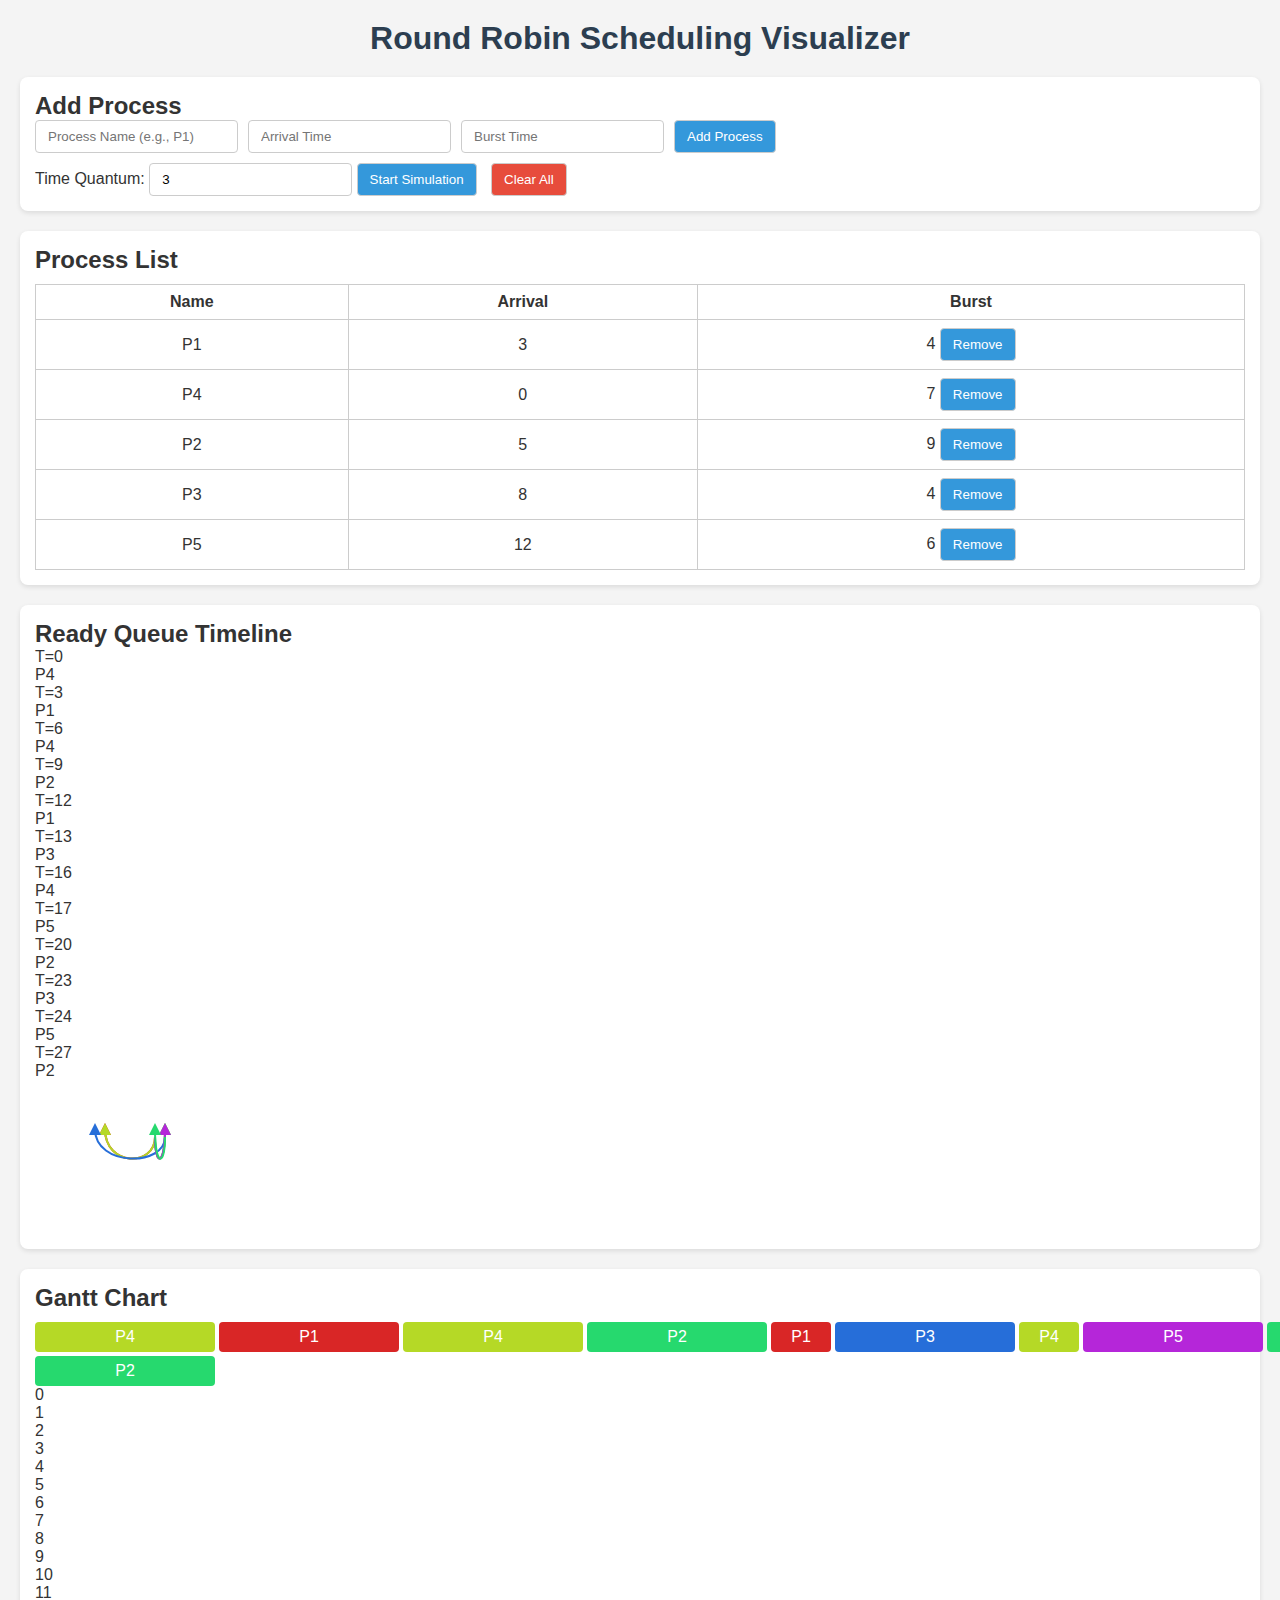
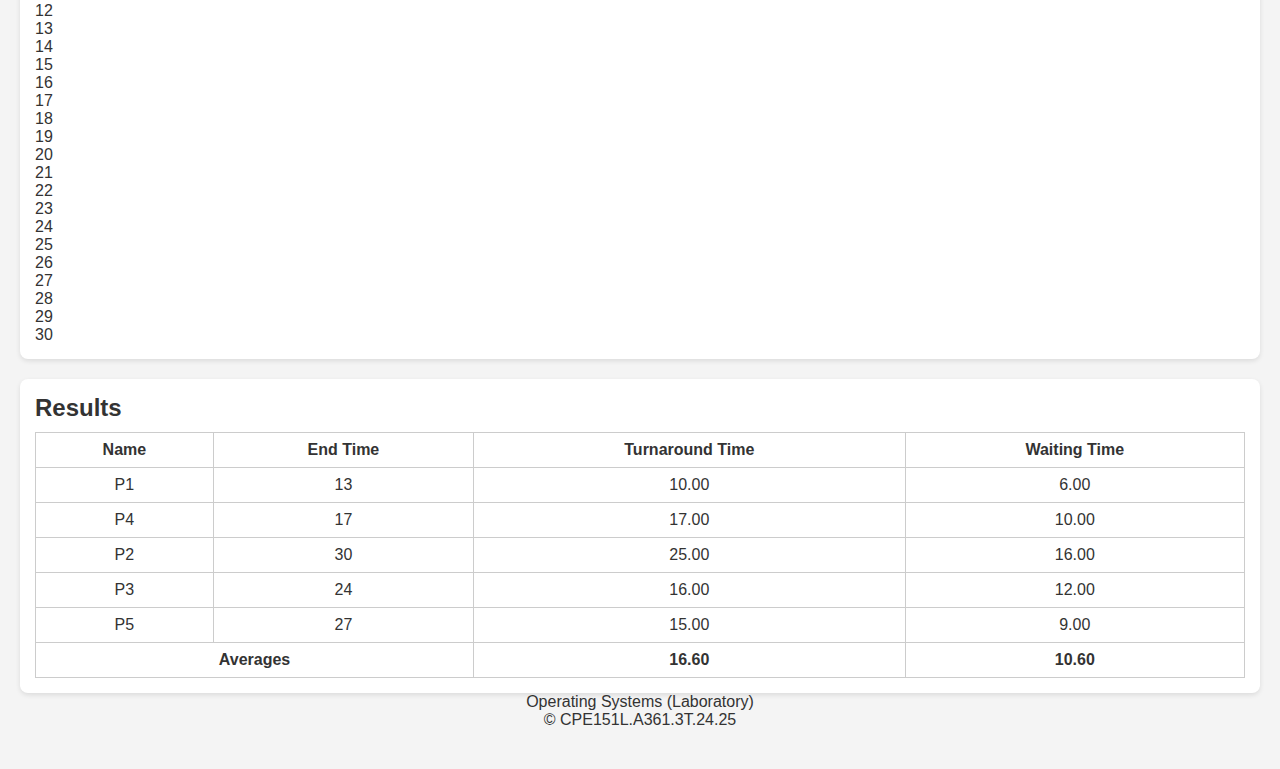
<file: index.html>
<!DOCTYPE html>
<html lang="en">
<head>
    <meta charset="UTF-8">
    <meta name="viewport" content="width=device-width, initial-scale=1.0">
    <title>Round Robin Scheduler</title>
    <link rel="stylesheet" href="css/style.css">
</head>
<body>
    <svg style="position: absolute; width: 0; height: 0;">
        <defs>
            <marker
                id="arrowhead"
                viewBox="0 0 10 10"
                refX="5"
                refY="5"
                markerWidth="6"
                markerHeight="6"
                orient="auto-start-reverse">
                <!-- <path d="M 0 0 L 10 5 L 0 10 z" fill="#007bff"></path> -->
            </marker>
        </defs>
    </svg>

    <header>
        <h1>Round Robin Scheduling Visualizer</h1>
    </header>

    <main>
        <section id="input-section">
            <h2>Add Process</h2>
            <form id="process-form">
                <input type="text" id="process-name" placeholder="Process Name (e.g., P1)" required>
                <input type="number" id="arrival-time" placeholder="Arrival Time" min="0" required>
                <input type="number" id="burst-time" placeholder="Burst Time" min="1" required>
                <button type="submit" id="add-process-btn"><span class="button-text">Add Process</span></button>
            </form>

            <div>
                <label for="time-quantum">Time Quantum:</label>
                <input type="number" id="time-quantum" placeholder="e.g., 2" min="1" required>
                <button id="start-simulation"><span class="button-text">Start Simulation</span></button>
                <button type="button" id="clear-all" style="background-color: #e74c3c; color: white; margin-left: 10px;">Clear All</button>
            </div>
        </section>

        <section id="process-list-section">
            <h2>Process List</h2>
            <table id="process-table">
                <thead>
                    <tr>
                        <th>Name</th>
                        <th>Arrival</th>
                        <th>Burst</th>
                    </tr>
                </thead>
                <tbody>
                </tbody>
            </table>
        </section>

        <section id="guide-section">
            <h2>Ready Queue Timeline</h2>
            <div id="queue-guide-container">
                <div id="queue-guide">
                    </div>
                 </div>
        </section>

        <section id="visualization-section">
            <h2>Gantt Chart</h2>
            <div id="gantt-chart-container">
                <div id="gantt-chart">
                    </div>
                <div id="gantt-labels">
                    </div>
            </div>
        </section>

        <section id="results-section">
            <h2>Results</h2>
            <div id="metrics">
                <table id="results-table">
                    <thead>
                        <tr>
                            <th>Name</th>
                            <th>End Time</th>
                            <th>Turnaround Time</th>
                            <th>Waiting Time</th>
                        </tr>
                    </thead>
                    <tbody>
                        </tbody>
                    <tfoot> 
                        </tfoot>
                </table>
            </div>
        </section>
    </main>

    <footer>
        <p> Operating Systems (Laboratory)</p>
        <p>&copy; CPE151L.A361.3T.24.25</p>
    </footer>

    <script src="js/app.js"></script>
</body>
</html>
</file>
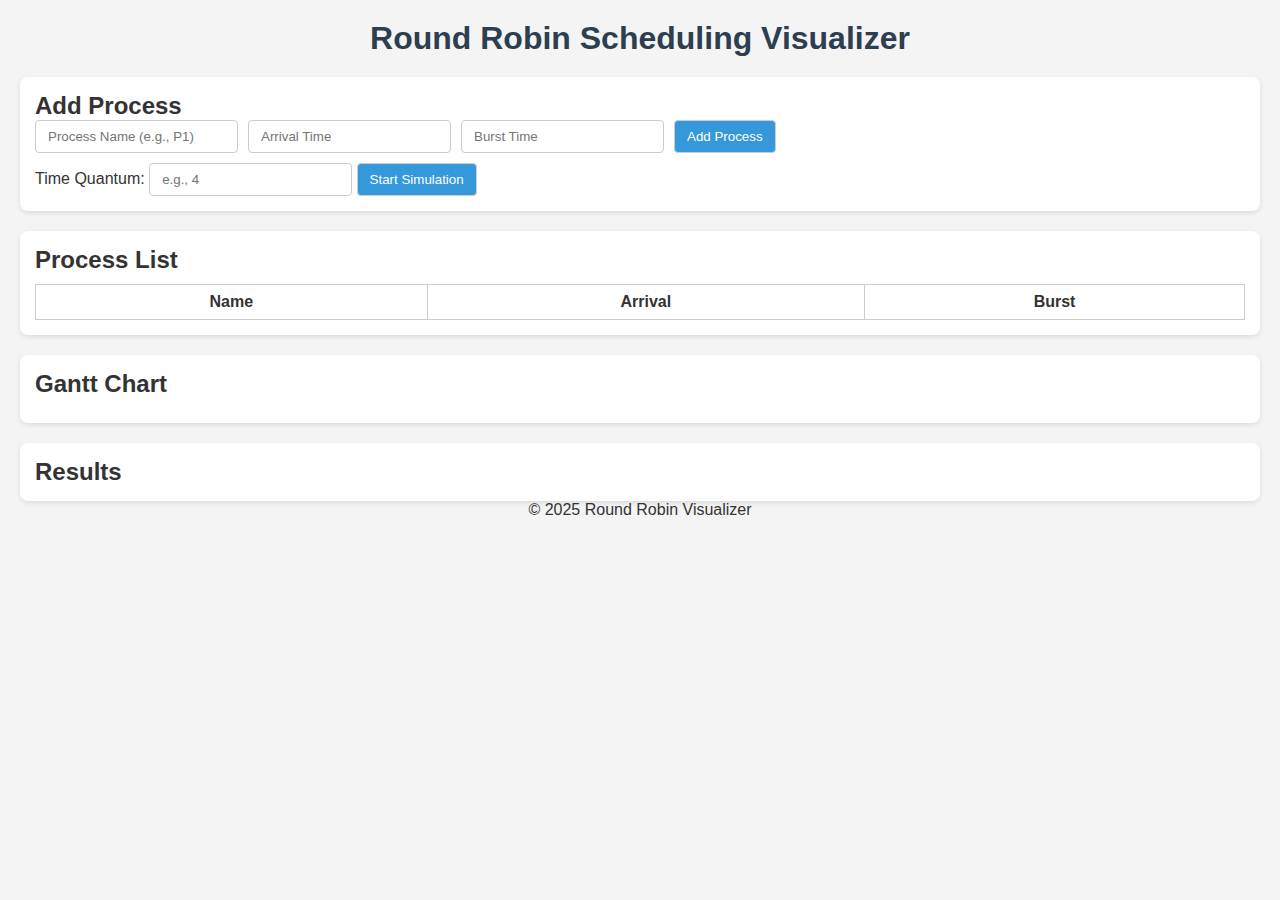
<file: round-robin-app/index.html>
<!DOCTYPE html>
<html lang="en">
<head>
    <meta charset="UTF-8">
    <meta name="viewport" content="width=device-width, initial-scale=1.0">
    <title>Round Robin Scheduler</title>
    <link rel="stylesheet" href="css/style.css">
</head>
<body>
    <header>
        <h1>Round Robin Scheduling Visualizer</h1>
    </header>

    <main>
        <section id="input-section">
            <h2>Add Process</h2>
            <form id="process-form">
                <input type="text" id="process-name" placeholder="Process Name (e.g., P1)" required>
                <input type="number" id="arrival-time" placeholder="Arrival Time" min="0" required>
                <input type="number" id="burst-time" placeholder="Burst Time" min="1" required>
                <button type="submit">Add Process</button>
            </form>

            <div>
                <label for="time-quantum">Time Quantum:</label>
                <input type="number" id="time-quantum" placeholder="e.g., 4" min="1" required>
                <button id="start-simulation">Start Simulation</button>
            </div>
        </section>

        <section id="process-list-section">
            <h2>Process List</h2>
            <table id="process-table">
                <thead>
                    <tr>
                        <th>Name</th>
                        <th>Arrival</th>
                        <th>Burst</th>
                    </tr>
                </thead>
                <tbody>
                    <!-- Process rows will go here -->
                </tbody>
            </table>
        </section>

        <section id="visualization-section">
            <h2>Gantt Chart</h2>
            <div id="gantt-chart">
                <!-- Time blocks will go here -->
            </div>
        </section>

        <section id="results-section">
            <h2>Results</h2>
            <div id="metrics">
                <!-- Average waiting time, turnaround time, etc. -->
            </div>
        </section>
    </main>

    <footer>
        <p>&copy; 2025 Round Robin Visualizer</p>
    </footer>

    <script src="js/app.js"></script>
</body>
</html>
</file>
<file: css/style.css>
/* General Reset */
* {
    box-sizing: border-box;
    margin: 0;
    padding: 0;
    font-family: Arial, sans-serif;
}

body {
    background-color: #f4f4f4;
    color: #333;
    padding: 20px;
}

header, footer {
    text-align: center;
    margin-bottom: 20px;
}

h1 {
    font-size: 2rem;
    color: #2c3e50;
}

main {
    display: flex;
    flex-direction: column;
    gap: 20px;
}

section {
    background-color: white;
    padding: 15px;
    border-radius: 8px;
    box-shadow: 0 2px 5px rgba(0,0,0,0.1);
}

form {
    display: flex;
    flex-wrap: wrap;
    gap: 10px;
    margin-bottom: 10px;
}

input, button {
    padding: 8px 12px;
    border: 1px solid #ccc;
    border-radius: 4px;
}

button {
    background-color: #3498db;
    color: white;
    cursor: pointer;
}

button:hover {
    background-color: #2980b9;
}

table {
    width: 100%;
    border-collapse: collapse;
    margin-top: 10px;
}

table, th, td {
    border: 1px solid #ccc;
}

th, td {
    padding: 8px;
    text-align: center;
}

#gantt-chart {
    display: flex;
    flex-wrap: wrap;
    gap: 4px;
    padding-top: 10px;
}

.gantt-block {
    background-color: #2ecc71;
    color: white;
    padding: 6px;
    border-radius: 4px;
    min-width: 40px;
    text-align: center;
}
</file>
<file: round-robin-app/css/style.css>
/* General Reset */
* {
    box-sizing: border-box;
    margin: 0;
    padding: 0;
    font-family: Arial, sans-serif;
}

body {
    background-color: #f4f4f4;
    color: #333;
    padding: 20px;
}

header, footer {
    text-align: center;
    margin-bottom: 20px;
}

h1 {
    font-size: 2rem;
    color: #2c3e50;
}

main {
    display: flex;
    flex-direction: column;
    gap: 20px;
}

section {
    background-color: white;
    padding: 15px;
    border-radius: 8px;
    box-shadow: 0 2px 5px rgba(0,0,0,0.1);
}

form {
    display: flex;
    flex-wrap: wrap;
    gap: 10px;
    margin-bottom: 10px;
}

input, button {
    padding: 8px 12px;
    border: 1px solid #ccc;
    border-radius: 4px;
}

button {
    background-color: #3498db;
    color: white;
    cursor: pointer;
}

button:hover {
    background-color: #2980b9;
}

table {
    width: 100%;
    border-collapse: collapse;
    margin-top: 10px;
}

table, th, td {
    border: 1px solid #ccc;
}

th, td {
    padding: 8px;
    text-align: center;
}

#gantt-chart {
    display: flex;
    flex-wrap: wrap;
    gap: 4px;
    padding-top: 10px;
}

.gantt-block {
    background-color: #2ecc71;
    color: white;
    padding: 6px;
    border-radius: 4px;
    min-width: 40px;
    text-align: center;
}
</file>
